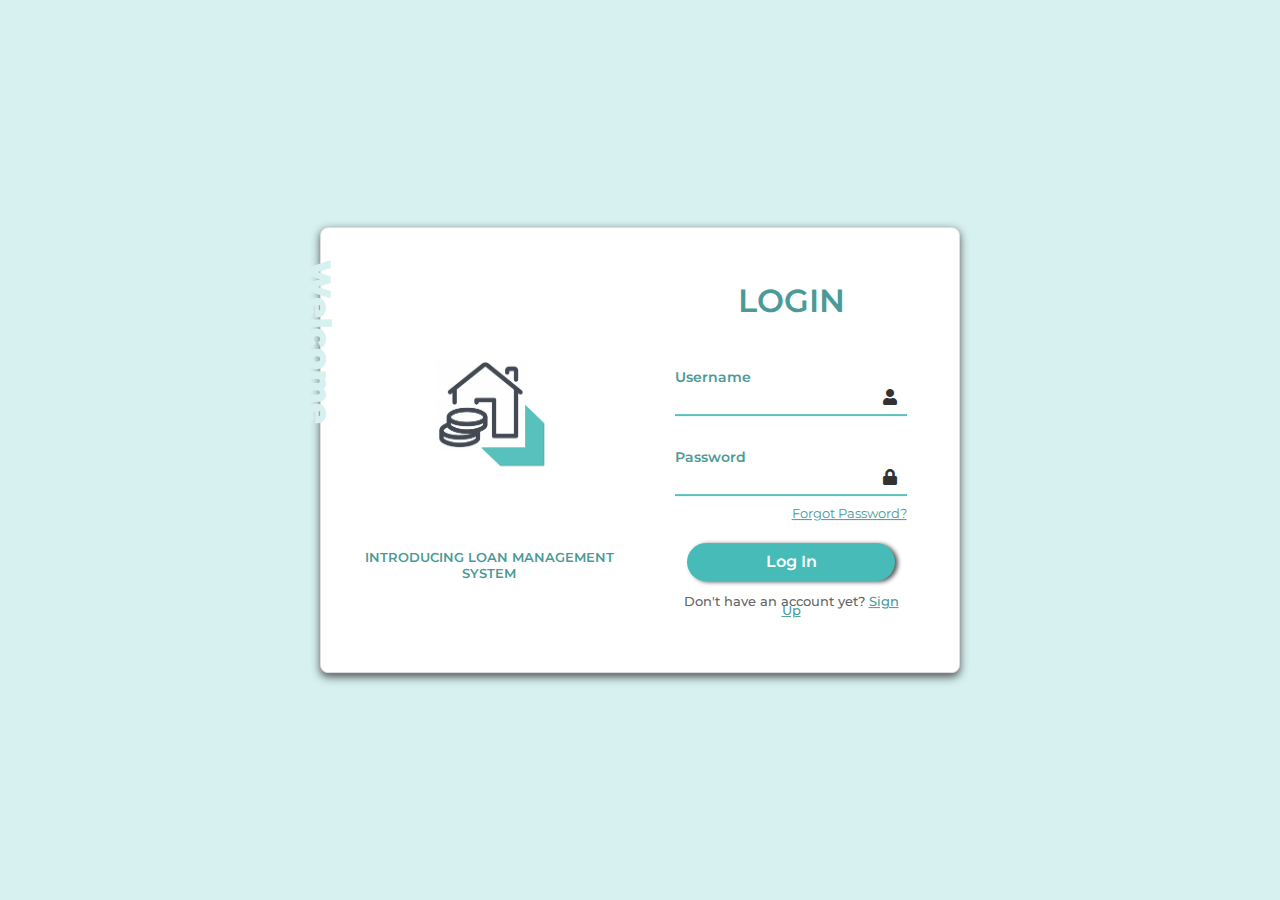
<file: index.html>
<!DOCTYPE html>
<html lang="en">
<head>
    <meta charset="UTF-8">
    <meta name="viewport" content="width=device-width, initial-scale=1.0">
    <title>Login - Loan Management System</title>
    <link rel="stylesheet" href="https://maxcdn.bootstrapcdn.com/bootstrap/4.0.0/css/bootstrap.min.css">
    <link rel="stylesheet" href="https://fonts.googleapis.com/css2?family=Montserrat:wght@400;600;900&display=swap">
    <link rel="stylesheet" href="https://cdnjs.cloudflare.com/ajax/libs/font-awesome/5.15.3/css/all.min.css">
    <link rel="stylesheet" href="style.css">
</head>
<body>
    <div class="container">
        <div class="row">
            <div class="col-lg-6 col-md-12">
                <div class="logo">
                    <div class="welcome-container">
                        <h2 class="welcome-text">Welcome</h2>
                      </div>
                    <img src="logoo.png" alt="Loan Management System Logo" class="logo-pic">
                    <h1 class="left-text">INTRODUCING LOAN MANAGEMENT SYSTEM</h1>
                </div>
            </div>
            <div class="col-lg-6 col-md-12">
                <div class="login-form">
                    <form>
                        <h2 class="login-text">LOGIN</h2>
                        <div class="form-group">
                            <label class="form-control-label" for="username">Username</label>
                            <div class="input-group">
                                <input type="text" class="form-control" id="username" name="username" required>
                                <div class="input-group-prepend">
                                    <i class="fas fa-user"></i>
                                </div>
                            </div>
                        </div>
                        <div class="form-group">
                            <label class="form-control-label" for="password">Password</label>
                            <div class="input-group">
                                <input type="password" class="form-control" id="password" name="password" required>
                                <div class="input-group-prepend">
                                    <i class="fas fa-lock"></i>
                                </div>
                            </div>
                            <a href="#" class="forgot-password-link">Forgot Password?</a>
                        </div>
                        <div class="form-group">
                        <button type="submit" class="btn center-button">Log In</button>
                        </div>
                        <div class="signup-text">
                            Don't have an account yet? 
                            <a href="#" style="text-decoration: underline;">Sign Up</a>
                         </div>                         
                    </form>
                </div>
            </div>
        </div>
    </div>
    <script src="https://code.jquery.com/jquery-3.2.1.slim.min.js"></script>
    <script src="https://maxcdn.bootstrapcdn.com/bootstrap/4.0.0/js/bootstrap.min.js"></script>
</body>
</html>
</file>
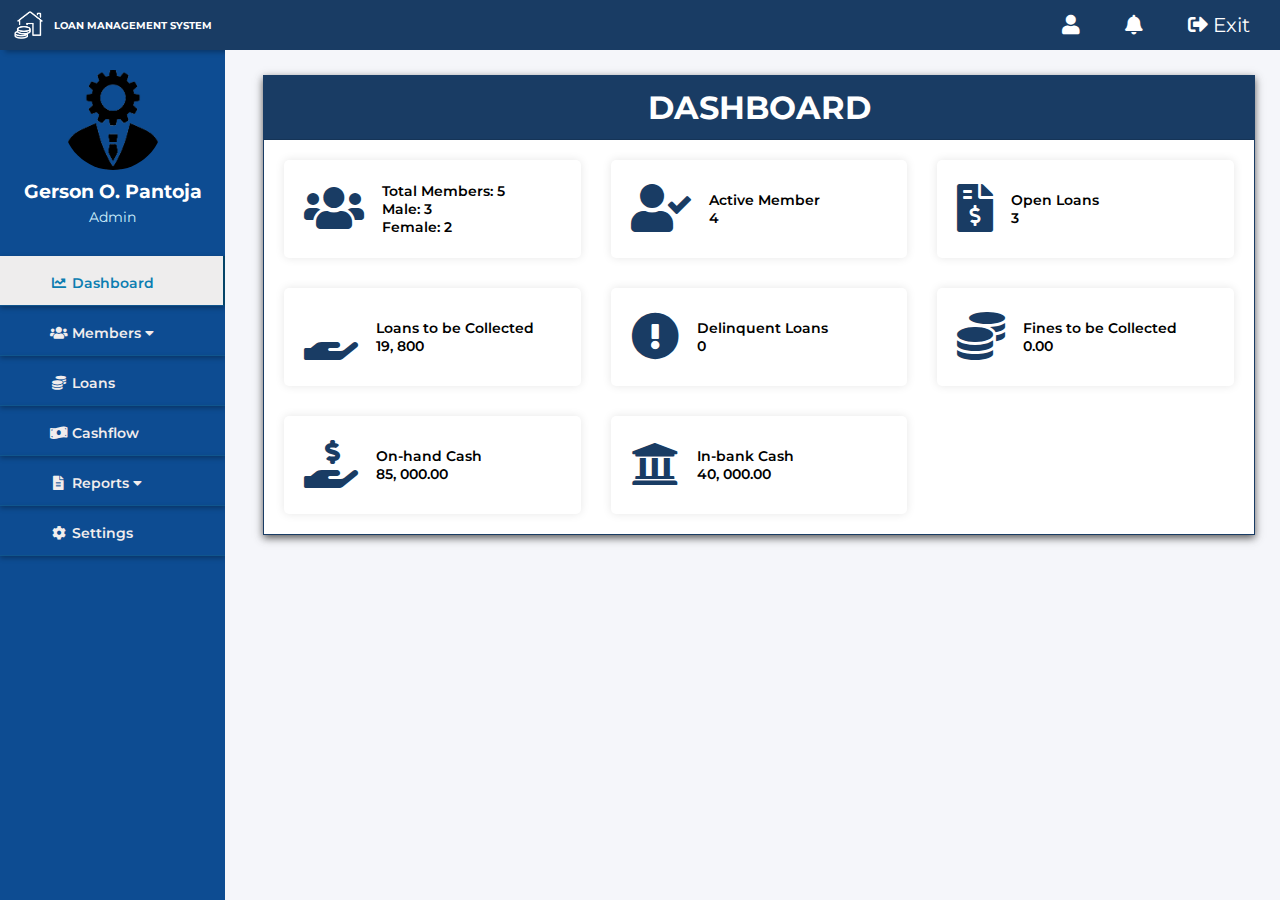
<file: dasboard.html>
<!DOCTYPE html>
<html lang="en">
<head>
    <link rel="stylesheet" href="https://use.fontawesome.com/releases/v5.8.1/css/all.css">
    <link rel="stylesheet" href="https://fonts.googleapis.com/css2?family=Montserrat:wght@400;600;900&display=swap">
    <meta charset="UTF-8">
    <meta http-equiv="X-UA-Compatible" content="IE=edge">
    <meta name="viewport" content="width=device-width, initial-scale=1.0">
    <link rel="stylesheet" href="dashboard.css">
    <title>Document</title>
    <style>

    </style>
</head>
<body>

    <div class="wrapper">
        <!--Top menu -->
        <div class="section">
            <div class="top_navbar">
                <div class="hamburger">
                    <a href="#">
                        <i class="fas fa-bars"></i>
                    </a>
                </div>
                <div class="top_navbar_icons">
                    <a href="#">
                      <i class="fas fa-user"></i>
                    </a>
                    <a href="#">
                      <i class="fas fa-bell"></i>
                    </a>
                    <a href="#">
                      <i class="fas fa-sign-out-alt"></i>
                      <span>Exit</span>
                    </a>
                  </div>
            </div>

        </div>

        <div class="sidebar">
            <div class="logo">
                <img src="logo.png" alt="Loan Management System">
                <h2>LOAN MANAGEMENT SYSTEM</h2>
              </div>
           <div class="profile">
            <img src="admin-logo.png" alt="profile_picture">
            <h3>Gerson O. Pantoja</h3>
            <p>Admin</p>
        </div>
        <ul>
            <li>
                <a href="#" class="active">
                    <span class="icon"><i class="fas fa-chart-line fa-fw"></i></span>
                    <span class="item">Dashboard</span>
                </a>
            </li>
            <li>
                <a href="#" id="members-dropdown">
                  <span class="icon"><i class="fas fa-users fa-fw"></i></span>
                  <span class="item">Members</span>
                  <span class="dropdown-icon"><i class="fas fa-caret-down"></i></span>
                </a>
                <div class="dropdown-content">
                  <a href="#"><i class="fas fa-user"></i> Add member</a>
                  <a href="#"><i class="fas fa-search"></i> Search members</a>
                  <a href="#"><i class="fas fa-list"></i> List members</a>
                </div>
              </li>
            <li>
                <a href="#">
                    <span class="icon"><i class="fas fa-coins fa-fw"></i></span>
                    <span class="item">Loans</span>
                </a>
            </li>
            <li>
                <a href="#">
                    <span class="icon"><i class="fas fa-money-bill-wave fa-fw"></i></span>
                    <span class="item">Cashflow</span>
                </a>
            </li>
            <li>
                <a href="#">
                    <span class="icon"><i class="fas fa-file-alt fa-fw"></i></span>
                    <span class="item">Reports</span>
                    <span class="dropdown-icon"><i class="fas fa-caret-down"></i></span>
                </a>
            </li>
            <li>
                <a href="#">
                    <span class="icon"><i class="fas fa-cog fa-fw"></i></span>
                    <span class="item">Settings</span>
                </a>
            </li>
        </ul>
    </div>
    <div class='dashboard-app'>
    <div class='dashboard-content'>
        <div class='container'>
           <div class='card'>
              <div class='card-header'>
                 <h1>Dashboard</h1>
              </div>
              <div class="dashboard-container">
               <div class="dashboard-item">
                   <div class="icon"><i class="fas fa-users"></i></div>
                   <div class="title">Total Members: 5 <p>Male: 3</p><p>Female: 2</p></div>
               </div>
               <div class="dashboard-item">
                   <div class="icon"><i class="fas fa-user-check"></i></div>
                   <div class="title">Active Member<p>4</p></div>
               </div>
               <div class="dashboard-item">
                   <div class="icon"><i class="fas fa-file-invoice-dollar"></i></div>
                   <div class="title">Open Loans<p>3</p></div>
               </div>
               <div class="dashboard-item">
                   <div class="icon"><i class="fas fa-hand-holding"></i></div>
                   <div class="title">Loans to be Collected<p>19, 800</p></div>
               </div>
               <div class="dashboard-item">
                   <div class="icon"><i class="fas fa-exclamation-circle"></i></div>
                   <div class="title">Delinquent Loans<p>0</p></div>
               </div>
               <div class="dashboard-item">
                   <div class="icon"><i class="fas fa-coins"></i></div>
                   <div class="title">Fines to be Collected<p>0.00</p></div>
               </div>
               <div class="dashboard-item">
                   <div class="icon"><i class="fas fa-hand-holding-usd"></i></div>
                   <div class="title">On-hand Cash<p>85, 000.00</p></div>
               </div>
               <div class="dashboard-item">
                   <div class="icon"><i class="fas fa-university"></i></div>
                   <div class="title">In-bank Cash<p>40, 000.00</p></div>
                   </div>
                   </div>
                   </div>
           </div>
        </div>
     </div>
    </div>
  <script>
var hamburger = document.querySelector(".hamburger");
var body = document.querySelector("body");
var sidebar = document.querySelector(".sidebar");

hamburger.addEventListener("click", function() {
  body.classList.toggle("active");
});

window.addEventListener("resize", function() {
  if (window.innerWidth >= 992) {
    body.classList.remove("active");
  } else {
    body.classList.add("active");
  }
});

// Check initial viewport width on page load
if (window.innerWidth >= 992) {
  body.classList.remove("active");
} else {
  body.classList.add("active");
}


  </script>
</body>
</html>
</file>
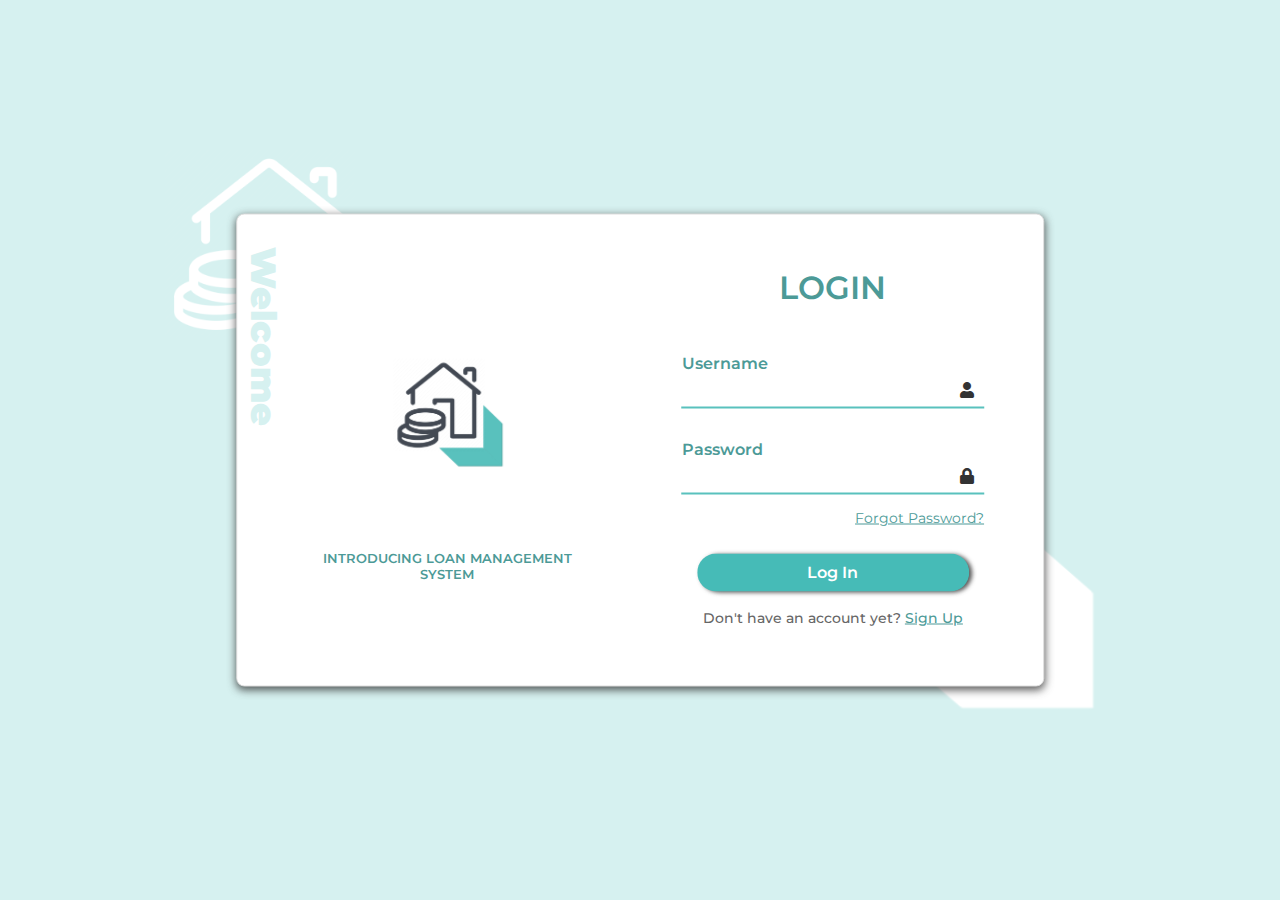
<file: login.html>
<!DOCTYPE html>
<html lang="en">
<head>
    <meta charset="UTF-8">
    <meta name="viewport" content="width=device-width, initial-scale=1.0">
    <title>Login - Loan Management System</title>
    <link rel="stylesheet" href="https://maxcdn.bootstrapcdn.com/bootstrap/4.0.0/css/bootstrap.min.css">
    <link rel="stylesheet" href="https://fonts.googleapis.com/css2?family=Montserrat:wght@400;600;900&display=swap">
    <link rel="stylesheet" href="https://cdnjs.cloudflare.com/ajax/libs/font-awesome/5.15.3/css/all.min.css">
    <link rel="stylesheet" href="login.css">
</head>
<body>
    <div class="wrap" style="max-width: 1200px">
    <img src="logo.png" alt="" class="outside-logo">
    <div class="container mx-auto">
        <div class="row">
            <div class="col-lg-6 col-md-12">
                <div class="logo">
                    <div class="welcome-container">
                        <h2 class="welcome-text">Welcome</h2>
                      </div>
                    <img src="logoo.png" alt="Loan Management System Logo" class="logo-pic">
                    <h1 class="left-text">INTRODUCING LOAN MANAGEMENT SYSTEM</h1>
                </div>
            </div>
            <div class="col-lg-6 col-md-12">
                <div class="login-form">
                    <form>
                        <h2 class="login-text">LOGIN</h2>
                        <div class="form-group">
                            <label class="form-control-label" for="username">Username</label>
                            <div class="input-group">
                                <input type="text" class="form-control" id="username" name="username" required>
                                <div class="input-group-prepend">
                                    <i class="fas fa-user"></i>
                                </div>
                            </div>
                        </div>
                        <div class="form-group">
                            <label class="form-control-label" for="password">Password</label>
                            <div class="input-group">
                                <input type="password" class="form-control" id="password" name="password" required>
                                <div class="input-group-prepend">
                                    <i class="fas fa-lock"></i>
                                </div>
                            </div>
                            <a href="#" class="forgot-password-link">Forgot Password?</a>
                        </div>
                        <div class="form-group">
                        <button type="submit" class="btn center-button">Log In</button>
                        </div>
                        <div class="signup-text">
                            Don't have an account yet? 
                            <a href="#" style="text-decoration: underline;">Sign Up</a>
                         </div>                         
                    </form>
                </div>
            </div>
        </div>
    </div>
    <img src="rectangle.png" alt="" class="outside-logo-below">
</div>
    <script src="https://code.jquery.com/jquery-3.2.1.slim.min.js"></script>
    <script src="https://maxcdn.bootstrapcdn.com/bootstrap/4.0.0/js/bootstrap.min.js"></script>
</body>
</html>
</file>
<file: style.css>
*{
  padding: 0;
  margin: 0;
  box-sizing: border-box;
}
body {
    background-color: #d6f1f0;
    font-family: "Montserrat", sans-serif;
}
.container {
    position: absolute;
    background-color: #fff;
    top: 50%;
    left: 50%;
    transform: translate(-50%, -50%);
    max-width: 50%;
    min-width: 25rem;
    height: auto;
    padding: 2rem;
    border: 1px solid #ddd;
    border-radius: 0.5rem;
    box-shadow: 0 0.2rem 0.5rem rgba(53, 53, 53, 0.82) ;
    z-index: 1;
}
.outside-logo {
  filter: brightness(0) invert(1);
  max-width: 280px;
  height: auto;
  margin-left: 180px;
  margin-top: 50px;
  background-position: 0%;
}
.outside-logo-below {
  filter: brightness(0) invert(1);
  bottom: 50px;
  right: 280px;
  height: auto;
  position: absolute;
  z-index: 0;
  max-width: 300px;
}
.logo {
    margin-bottom: 2rem;
    text-align: center;
    display: flex;
    align-items: center;
    justify-content: center;
    flex-direction: column;
    height: 100%;
}

.logo .logo-pic {
    width: 7.4rem;
    height: 7rem;
    margin-top: 3rem;
}

.logo h1 {
    font-size: 1.5rem;
    margin-top: 1rem;
}
.welcome-container {
    position: absolute;
    left: 0;
    width: 6rem;
    height: 100%;
    display: flex;
    align-items: center;
    justify-content: flex-start;
    padding-left: 1rem;
  }
  
  .welcome-text {
    font-family: "Montserrat", sans-serif;
    font-size: 2rem;
    color: #d6f1f0;
    writing-mode: vertical-lr;
    text-orientation: mixed;
    position: absolute;
    top: 0;
    left: 0;
    font-weight: 900;
    transform-origin: top left;
    transform: translate(-100%, 0%);
  }  
    
.form-group .center-button{
    display: block;
    margin: 0 auto;
    width: 90%;
    border-radius: 1.4rem;
    font-family: "Montserrat", sans-serif;
    font-weight: 600;
    color: #fff;
    background-color: #46bbb7;
    box-shadow: rgba(53, 53, 53, 0.82) 3px 1px 4px 0px;
    margin-top: 25px;
}
.center-button:hover{
    background-color: #4C9A97;
}
/* .form-group {
    margin-left: 20px;
} */
.login-form h2 {
    text-align: center;
    margin-bottom: 1.5rem;
}
.forgot-password-link {
    display: block;
    margin-top: 0;
    font-size: 0.8rem;
    text-align: right;
    color: #4C9A97;
    text-decoration: underline;
  }  
.logo .left-text {
    font-family: "Montserrat", sans-serif;
    color: #4C9A97;
    margin-top: 5rem;
    font-size: 13px;
    font-weight: 600;
  }
.login-form .login-text {
    font-family: "Montserrat", sans-serif;
    color: #4C9A97;
    font-size: 2rem;
    line-height: 2rem;
    font-weight: 600;
    margin-bottom: 3rem;
  }
 .forgot-password-link {
    text-align: right;
    color: #4C9A97;
    font-size: 1vw;
    line-height: 1vh;
  }
  .signup-text {
    text-align: center;
    font-size: 1vw;
    line-height: 1vh;
    font-weight: 500;
    color: #666;
  }
  
  .signup-text a {
    text-decoration: underline;
    color: #4C9A97;
    font-size: 1vw;
    line-height: 1vh;
    flex: 1 1 100%;
  }
  .input-group-prepend {
    height: 38px;
  }
  
  /* .input-group-text {
    font-size: 18px;
    width: 38px;
    height: 38px;
    text-align: center;
    border: none;
    background: transparent;
  }   */
  i {
    position: absolute;
    top: 15%;
    right: 10px;
    transform: translateY(-50%);
    font-size: 16px;
    color: #333;
  }
  input[type=text], input[type=password] {
    border: none;
    background: transparent;
    font-size: 1vw;
    line-height: 1vh;
    border-top: 0px;
    border-radius: 0px;
    outline: none;
    margin-bottom: 10px;
    max-width: 100%;
    height: auto;
  }
  input:focus, .form-control:focus{
    outline:none !important;
    outline-width: 0 !important;
    box-shadow: none;
    -moz-box-shadow: none;
    -webkit-box-shadow: none;
  }
  input::selection{
    background: transparent;
    outline: none;
  }
  input:focus + .input-icon {
    opacity: 1;
}
  form {
    width: 85%;
    padding: 25px 0;
    margin: 0 auto;
  }
  input {
    background: transparent;
    border: none;
    outline: none;
  }
  .form-group .form-control{
    width: 245px;
    height: 25px;
    border-bottom: 2px solid #59C1BD;
    outline: none !important;
    background: transparent;
  }
.form-control-label{
    font-size: 1.1vw;
    line-height: 1.1vh;
    font-weight: 600;
    color: #4C9A97;
}

  .form-control .input {
    max-width: 100%;
    height: auto;
  } 
  @media (max-width: 1000px) {
    .welcome-text {
      font-size: 2rem;
      display: none;
    }
    .logo .logo-pic {
        max-width: 20%;
        height: auto;
        margin-top: 1rem;
    }
    .logo .left-text {
        margin-top: 1rem;
        font-size: 12px;
      }
      input[type=text] {
        width: 460px;
        font-size: 1.2rem;
      }
      .signup-text a {
        font-size: 13px;
      }
      .signup-text {
        font-size: 13px;
      }
      .forgot-password-link {
        font-size: 13px;
        margin-top: 8px;
      }
      .form-control-label {
        font-size: 13px;
      }
      input[type=text], input[type=password] {
        font-size: 13px;
      }
      .input-group-prepend {
        position: absolute;
        right: 0;
        margin-top: 2px;
        margin-right: 3px;
      }
      
      .input-group-text {
        margin-right: 0;
        border-right: none;
      }
      .login-form .login-text {
        margin-bottom: 0;
      }
  }
  @media (max-width: 900px) {
    .welcome-text {
      font-size: 2rem;
    }
    .login-form .login-text{
        font-size: 1.5rem;
    }
  }
@media (max-width: 576px) {
    .container {
        height: 530px;
        width: 300px;
        padding: 1rem;
        border: none;
    }
    .logo .logo-pic {
        max-width: 15%;
        height: auto;
    }
    .login-form .login-text {
        margin-bottom: 1rem;
      }
}
</file>
<file: dashboard.css>
* {
  list-style: none;
  text-decoration: none;
  margin: 0;
  padding: 0;
  box-sizing: border-box;
  font-family: 'Montserrat', sans-serif;
}

body {
  background: #f5f6fa;
  font-family: 'Montserrat', sans-serif;
}

.top_navbar {
  position: sticky;
}

.top_navbar_icons {
  margin-left: auto;
}

.top_navbar_icons a{
  margin-left: 40px;
  color: #ffffff;
  font-size: 20px;
}

.top_navbar_icons a:hover {
  color: #a2ecff;
}

.logo {
  display: flex;
  align-items: center;
  justify-content: center;
  height: 50px;
  background-color: #193C64;
  margin-top: 0;
  margin-bottom: 20px;
  box-shadow: 5px 2px 5px rgba(0, 0, 0, 0.3);
}

.logo img {
  filter: brightness(0) invert(1);
  height: 30px;
  margin-right: 10px;
}

.logo h2 {
  font-size: 10px;
  color: #fff;
  margin: 0;
}

.wrapper .sidebar {
  background: #0D4C92;
  position: fixed;
  top: 0;
  left: 0;
  width: 225px;
  height: 100%;
  padding: 0;
  overflow: auto;
  transition: all 0.5s ease;
  z-index: 1070;
}

.wrapper .sidebar .profile {
  margin-bottom: 30px;
  text-align: center;
}

.wrapper .sidebar .profile img {
  display: block;
  width: 100px;
  height: 100px;
  border-radius: 50%;
  margin: 0 auto;
}

.wrapper .sidebar .profile h3 {
  color: #ffffff;
  margin: 10px 0 5px;
}

.wrapper .sidebar .profile p {
  color: rgb(206, 240, 253);
  font-size: 14px;
}

.wrapper .sidebar ul li {
  box-shadow: 0px 2px 5px rgba(0, 0, 0, 0.3);
}

.wrapper .sidebar ul li a {
  display: block;
  padding: 18px 50px;
  border-bottom: 1px solid #10558d;
  color: rgb(241, 237, 237);
  font-size: 14px;
  position: relative;
}

.wrapper .sidebar ul li a {
  height: 50px;
  align-items: center;
}

.wrapper .sidebar ul li a .icon img {
  color: #fff;
  width: 17px;
  height: 17px;
  display: inline-block;
}

.wrapper .sidebar ul li a {
  font-weight: 600;
}

.wrapper .sidebar ul li a:hover,
.wrapper .sidebar ul li a.active {
  color: #0c7db1;
  background: rgb(238, 237, 237);
  border-right: 2px solid rgb(5, 68, 104);
}

.wrapper .sidebar ul li a:hover:before,
.wrapper .sidebar ul li a.active:before {
  display: block;
}

.wrapper .section {
  width: calc(100% - 225px);
  margin-left: 225px;
  transition: all 0.5s ease;
}

.wrapper .section .top_navbar {
  background: #193C64;
  height: 50px;
  display: flex;
  align-items: center;
  padding: 0 30px;
  position: sticky;
  }
  
  .wrapper .section .top_navbar .hamburger a {
  font-size: 28px;
  color: #f4fbff;
  }
  
  .wrapper .section .top_navbar .hamburger a:hover {
  color: #a2ecff;
  }
  
  body.active .wrapper .sidebar {
  left: -225px;
  }
  
  body.active .wrapper .section {
  margin-left: 0;
  width: 100%;
  }
  
  .wrapper .sidebar ul li a .dropdown-icon {
  margin-left: auto;
  }
  
  .wrapper .sidebar ul li a:hover .dropdown-content,
  .wrapper .sidebar ul li a:focus .dropdown-content {
  display: block;
  }
  
  .wrapper .sidebar ul li .dropdown-content {
  display: none;
  position: absolute;
  top: 0;
  left: 100%;
  z-index: 1;
  background-color: #fff;
  box-shadow: 0px 0px 5px rgba(0, 0, 0, 0.3);
  }
  
  .wrapper .sidebar ul li .dropdown-content a {
  display: block;
  padding: 10px;
  color: #333;
  text-decoration: none;
  font-size: 14px;
  }
  
  .wrapper .sidebar ul li .dropdown-content a:hover {
  background-color: #f5f5f5;
  }
  
  .wrapper .sidebar ul li .dropdown-content a i {
  margin-right: 5px;
  }
  
  .dropdown-content {
  display: none;
  position: absolute;
  background-color: #f9f9f9;
  z-index: 1;
  min-width: 160px;
  box-shadow: 0px 8px 16px 0px rgba(0, 0, 0, 0.2);
  }
  
  .dropdown:hover .dropdown-content {
  display: block;
  }
  
  .dashboard-app {
  display: -webkit-box;
  display: -webkit-flex;
  display: -ms-flexbox;
  display: flex;
  -webkit-box-orient: vertical;
  -webkit-box-direction: normal;
  -webkit-flex-direction: column;
  -ms-flex-direction: column;
  flex-direction: column;
  -webkit-box-flex: 2;
  -webkit-flex-grow: 2;
  -ms-flex-positive: 2;
  flex-grow: 2;
  }
  
  .dashboard-content {
  -webkit-box-flex: 2;
  -webkit-flex-grow: 2;
  -ms-flex-positive: 2;
  flex-grow: 2;
  padding: 25px;
  }
  
  .card {
  position: relative;
  display: -webkit-box;
  display: -webkit-flex;
  display: -ms-flexbox;
  display: flex;
  -webkit-box-orient: vertical;
  -webkit-box-direction: normal;
  -webkit-flex-direction: column;
  -ms-flex-direction: column;
  flex-direction: column;
  min-width: 0;
  word-wrap: break-word;
  background-color: #fff;
  background-clip: border-box;
  border: 1px solid #193C64;
  border-radius: 0;
  box-shadow: 0 0.2rem 0.5rem rgba(53, 53, 53, 0.82);
  }
  
  .card-body {
  -webkit-box-flex: 1;
  -webkit-flex: 1 1 auto;
  -ms-flex: 1 1 auto;
  flex-grow: 1 1 auto;
  padding: 1.25rem;
  }
  
  .card-header {
  padding: 0.75rem 1.25rem;
  margin-bottom: 0;
  background-color: #193C64;
  border-bottom: 1px solid rgba(0, 0, 0, 0.125);
  text-align: center;
  }
  
  .card-header h1 {
  font-family: inherit;
  font-weight: bolder;
  text-transform: uppercase;
  color: #ffffff;
  }
  
  .dashboard-container {
  display: grid;
  grid-template-columns: repeat(auto-fit, minmax(240px, 1fr));
  gap: 30px;
  margin: 20px;
  border-color: 2px solid #193C64;
  }
  
  .dashboard-item {
  display: flex;
  align-items: center;
  padding: 20px;
  background-color: #fff;
  box-shadow: 0px 0px 10px rgba(0, 0, 0, 0.1);
  border-radius: 5px;
  }
  
  .dashboard-item .icon {
  font-size: 48px;
  margin-right: 18px;
  color: #193C64;
  }
  
  .dashboard-item .title {
  flex: 1;
  font-size: 14px;
  font-weight: 600;
  text-align: left;
  }
  
  .dashboard-item .title p {
  margin: 0;
  }
  .hamburger{
    display: none;
  }
  @media (max-width: 768px) {
  .top_navbar_icons a {
  font-size: 16px;
  }
  }
  
  @media (max-width: 576px) {
  .top_navbar_icons a {
  font-size: 14px;
  margin: 0 5px;
  }
  }
  
  @media only screen and (min-width: 768px) {
  .sidebar {
  left: -200px;
  }
  
  .sidebar.show {
  left: 0;
  }
  }
  @media (min-width: 992px) {
    .dashboard-app {
        margin-left: 238px;
    }
  
    .dashboard-compact .dashboard-app {
        margin-left: 0;
    }
  }
  
  
  @media (max-width: 768px) {
    .dashboard-content {
        padding: 15px 0px;
    }
  }
  
  @media (max-width: 992px) {
    .dashboard-nav {
        display: none;
        position: fixed;
        top: 0;
        right: 0;
        left: 0;
        bottom: 0;
        z-index: 1070;
    }
  
    .dashboard-nav.mobile-show {
        display: block;
    }
  }
  
  @media (max-width: 992px) {
    .dashboard-nav header .menu-toggle {
        display: -webkit-box;
        display: -webkit-flex;
        display: -ms-flexbox;
        display: flex;
    }
    .hamburger {
      display: block;
    }
    .sidebar{
      display: hidden;
    }
    .sidebar.hidden {
      display: block;
    }
  }
  
  @media (min-width: 992px) {
    .dashboard-toolbar {
        left: 238px;
    }
  
    .dashboard-compact .dashboard-toolbar {
        left: 0;
    }
  }
</file>
<file: login.css>
*{
    padding: 0;
    margin: 0;
    box-sizing: border-box;
  }
  body {
      background-color: #d6f1f0;
      font-family: "Montserrat", sans-serif;
  }
  .wrap {
    position: absolute;
      background-color: transparent;
      top: 50%;
      left: 50%;
      transform: translate(-50%, -50%);
      width: 59.375rem;
    height: 37.5rem;

  }
  .container {
      position: absolute;
      background-color: #fff;
      top: 50%;
      left: 50%;
      transform: translate(-50%, -50%);
      max-width: 85%;
      min-width: 35rem;
      height: auto;
      padding: 2rem;
      border: 1px solid #ddd;
      border-radius: 0.5rem;
      box-shadow: 0 0.2rem 0.5rem rgba(53, 53, 53, 0.82) ;
      z-index: 1;
  }
  .outside-logo {
    filter: brightness(0) invert(1);
    max-width: 20%;
    height: auto;
    background-position: 0%;
  }
  .outside-logo-below {
    filter: brightness(0) invert(1);
    bottom: 40px;
    right: 20px;
    height: auto;
    position: absolute;
    z-index: 0;
    max-width: 20%;
  }
  .logo {
      margin-bottom: 2rem;
      text-align: center;
      display: flex;
      align-items: center;
      justify-content: center;
      flex-direction: column;
      height: 100%;
  }
  
  .logo .logo-pic {
      width: 7.4rem;
      height: 7rem;
      margin-top: 3rem;
  }
  
  .logo h1 {
      font-size: 1.5rem;
      margin-top: 1rem;
  }
  .container .welcome-container {
      position: absolute;
      left: 0;
      width: 6rem;
      height: 100%;
      display: flex;
      align-items: center;
      justify-content: flex-start;
      padding-left: 1rem;
    }
    
    .welcome-text {
      font-family: "Montserrat", sans-serif;
      font-size: 35px;
      color: #d6f1f0;
      writing-mode: vertical-lr;
      text-orientation: mixed;
      position: absolute;
      top: 0;
      left: 30px;
      font-weight: 900;
      transform-origin: top left;
      transform: translate(-100%, 0%);
    }  
      
  .form-group .center-button{
      display: block;
      margin: 0 auto;
      width: 90%;
      border-radius: 1.4rem;
      font-family: "Montserrat", sans-serif;
      font-weight: 600;
      color: #fff;
      background-color: #46bbb7;
      box-shadow: rgba(53, 53, 53, 0.82) 3px 1px 4px 0px;
      margin-top: 25px;
  }
  .center-button:hover{
      background-color: #4C9A97;
  }
  /* .form-group {
      margin-left: 20px;
  } */
  .login-form h2 {
      text-align: center;
      margin-bottom: 1.5rem;
  }
  .forgot-password-link {
      display: block;
      margin-top: 0;
      font-size: 14px;
      text-align: right;
      color: #4C9A97;
      text-decoration: underline;
    }  
  .logo .left-text {
      font-family: "Montserrat", sans-serif;
      color: #4C9A97;
      margin-top: 5rem;
      font-size: 13px;
      padding: 0 40px;
      font-weight: 600;
    }
  .login-form .login-text {
      font-family: "Montserrat", sans-serif;
      color: #4C9A97;
      font-size: 2rem;
      line-height: 2rem;
      font-weight: 600;
      margin-bottom: 3rem;
    }
   .forgot-password-link {
      text-align: right;
      color: #4C9A97;
      font-size: 14px;
    }
    .signup-text {
      text-align: center;
      font-size: 14px;
      font-weight: 500;
      color: #666;
    }
    
    .signup-text a {
      text-decoration: underline;
      color: #4C9A97;
      font-size: 14px;
      flex: 1 1 100%;
    }
    .input-group-prepend {
      height: 38px;
    }
    i {
      position: absolute;
      top: 15%;
      right: 10px;
      transform: translateY(-50%);
      font-size: 16px;
      color: #333;
    }
    input[type=text], input[type=password] {
      border: none;
      background: transparent;
      font-size: 16px;
      border-top: 0px;
      border-radius: 0px;
      outline: none;
      margin-bottom: 10px;
      max-width: 100%;
      height: auto;
    }
    input:focus, .form-control:focus{
      outline:none !important;
      outline-width: 0 !important;
      box-shadow: none;
      -moz-box-shadow: none;
      -webkit-box-shadow: none;
    }
    input::selection{
      background: transparent;
      outline: none;
    }
    input:focus + .input-icon {
      opacity: 1;
  }
    form {
      width: 85%;
      padding: 25px 0;
      margin: 0 auto;
    }
    input {
      background: transparent;
      border: none;
      outline: none;
    }
    .form-group .form-control{
      width: 245px;
      height: 25px;
      border-bottom: 2px solid #59C1BD;
      outline: none !important;
      background: transparent;
    }
  .form-control-label{
      font-size: 16px;
      font-weight: 600;
      color: #4C9A97;
  }
  
    .form-control .input {
      max-width: 100%;
      height: auto;
    } 
    @media (max-width: 1000px) {
      .welcome-text {
        font-size: 2rem;
        display: none;
      }
      .logo .logo-pic {
          max-width: 20%;
          height: auto;
          margin-top: 1rem;
      }
      .logo .left-text {
          margin-top: 1rem;
          font-size: 12px;
        }
        input[type=text] {
          width: 460px;
          font-size: 1.2rem;
        }
        .signup-text a {
          font-size: 13px;
        }
        .signup-text {
          font-size: 13px;
        }
        .forgot-password-link {
          font-size: 13px;
          margin-top: 8px;
        }
        .form-control-label {
          font-size: 13px;
        }
        input[type=text], input[type=password] {
          font-size: 13px;
        }
        .input-group-prepend {
          position: absolute;
          right: 0;
          margin-top: 2px;
          margin-right: 3px;
        }
        
        .input-group-text {
          margin-right: 0;
          border-right: none;
        }
        .login-form .login-text {
          margin-bottom: 0;
        }
    }
    @media (max-width: 900px) {
      .wrap {
        width: 70%;
        height: auto;
      }
      .wrap .container {
        width: 500px;
        height: 550px;
      }
      .welcome-text {
        font-size: 2rem;
      }
      .login-form .login-text{
          font-size: 1.5rem;
      }
      .outside-logo, .outside-logo-below {
        display: none;
      }
    }
    @media (max-width: 576px) {
      .wrap {
        width: 100%;
        height: auto;
        top: 50%;
        left: 50%;
      }
      .container {
        max-width: 90%;
        min-width: unset;
        height: auto;
        padding: 1rem;
        border: none;
      }
      .outside-logo,
      .outside-logo-below {
        display: none;
      }
      .logo .logo-pic {
        max-width: 20%;
        height: auto;
        margin-top: 1rem;
      }
      .logo .left-text {
        margin-top: 1rem;
        font-size: 12px;
        padding: 0;
      }
      .login-form .login-text {
        margin-bottom: 1rem;
        font-size: 1.5rem;
      }
      .signup-text a,
      .signup-text,
      .forgot-password-link,
      .form-control-label,
      input[type="password"],
      input[type="text"],
      .input-group-prepend {
        font-size: 13px;
      }
      .signup-text,
      .signup-text a {
        margin-top: 1rem;
      }
      .input-group-prepend {
        position: relative;
        right: unset;
        margin-top: 0;
        margin-right: 0;
      }
      .input-group-text {
        margin-right: 0;
        border-right: none;
      }
    }
</file>
